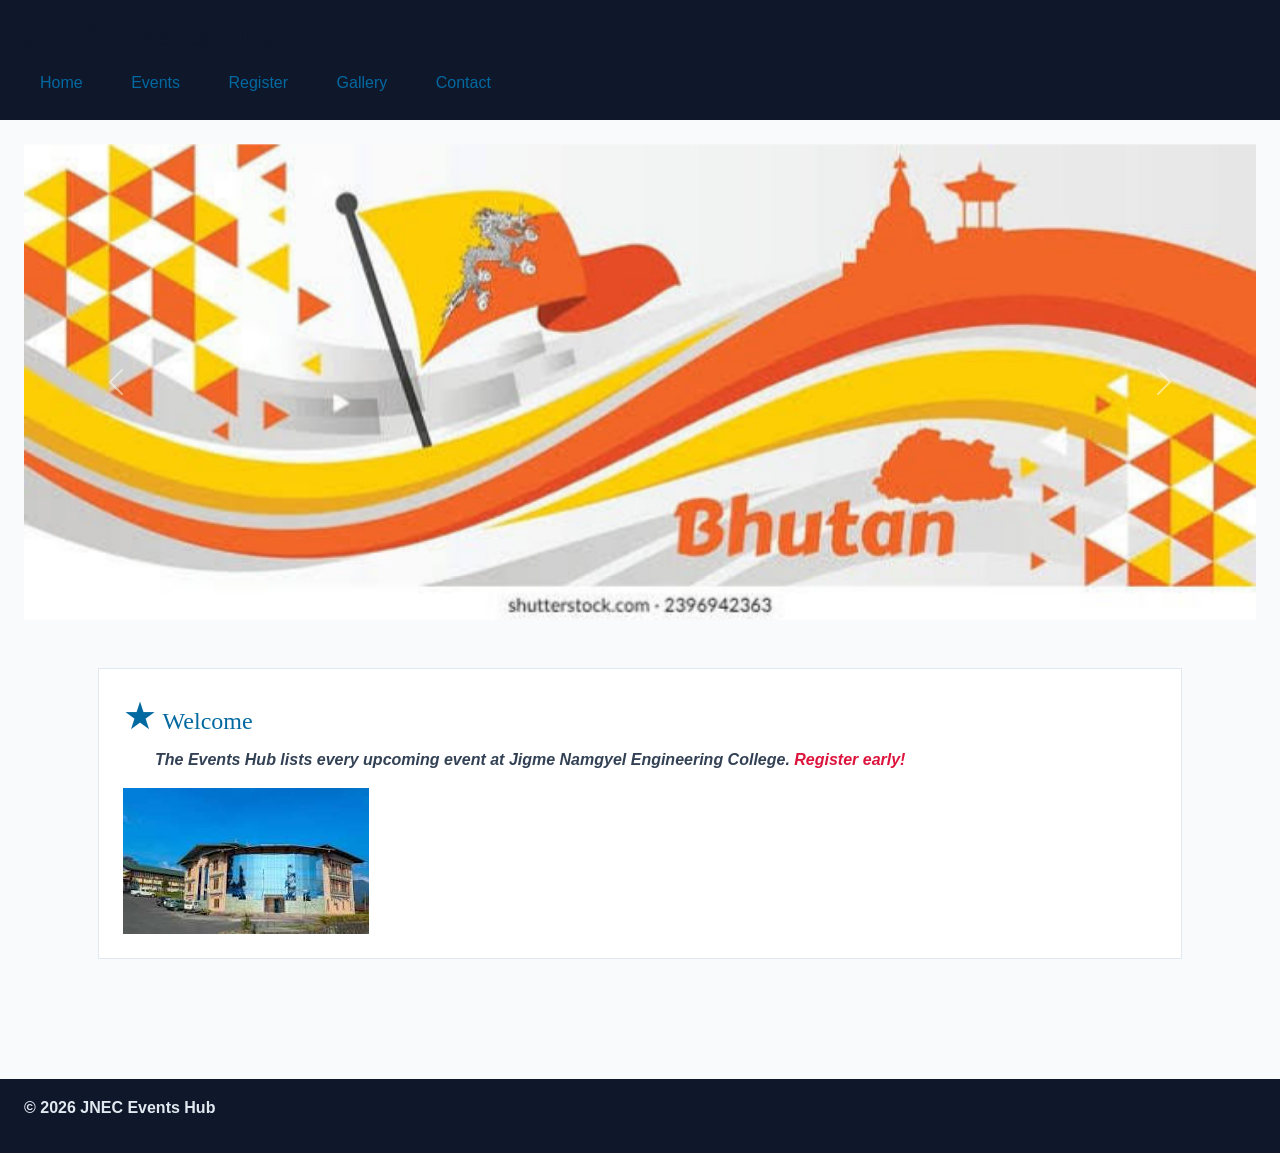
<file: index.html>
<!DOCTYPE html>
<html lang="en">
<head>
  <meta charset="UTF-8">
  <meta name="viewport" content="width=device-width, initial-scale=1.0">
  <title>JNEC Events Hub - Home</title>

  <link href="https://cdn.jsdelivr.net/npm/bootstrap@5.3.3/dist/css/bootstrap.min.css" rel="stylesheet">
  <link rel="stylesheet" href="https://cdnjs.cloudflare.com/ajax/libs/font-awesome/6.5.2/css/all.min.css">
  <link rel="stylesheet" href="css/styles.css">
</head>

<body>
  <header id="top">
    <h1>JNEC Events Hub</h1>

    <nav>
      <a href="index.html">Home</a>
      <a href="events.html">Events</a>
      <a href="register.html">Register</a>
      <a href="gallery.html">Gallery</a>
      <a href="contact.html">Contact</a>
    </nav>
  </header>

  <main>
    <div id="eventCarousel" class="carousel slide" data-bs-ride="carousel">
      <div class="carousel-inner">
        <div class="carousel-item active">
          <img src="media/banner1.jpg" class="d-block w-100" alt="Campus event banner 1">
        </div>

        <div class="carousel-item">
          <img src="media/banner2.jpg" class="d-block w-100" alt="Campus event banner 2">
        </div>
      </div>

      <button class="carousel-control-prev" type="button"
        data-bs-target="#eventCarousel" data-bs-slide="prev">
        <span class="carousel-control-prev-icon" aria-hidden="true"></span>
        <span class="visually-hidden">Previous</span>
      </button>

      <button class="carousel-control-next" type="button"
        data-bs-target="#eventCarousel" data-bs-slide="next">
        <span class="carousel-control-next-icon" aria-hidden="true"></span>
        <span class="visually-hidden">Next</span>
      </button>
    </div>

    <div class="container py-4">
      <section id="welcome" class="intro">
        <h2>Welcome</h2>

        <p>
          The <strong>Events Hub</strong> lists every upcoming event at
          <em>Jigme Namgyel Engineering College</em>.
          <span class="highlight">Register early!</span>
        </p>

        <img src="media/campus.jpg" alt="JNEC campus" class="img-fluid">
      </section>
    </div>
  </main>

  <footer>
    <p>&copy; 2026 JNEC Events Hub</p>
  </footer>

  <script src="https://cdn.jsdelivr.net/npm/bootstrap@5.3.3/dist/js/bootstrap.bundle.min.js"></script>
</body>
</html>
</file>
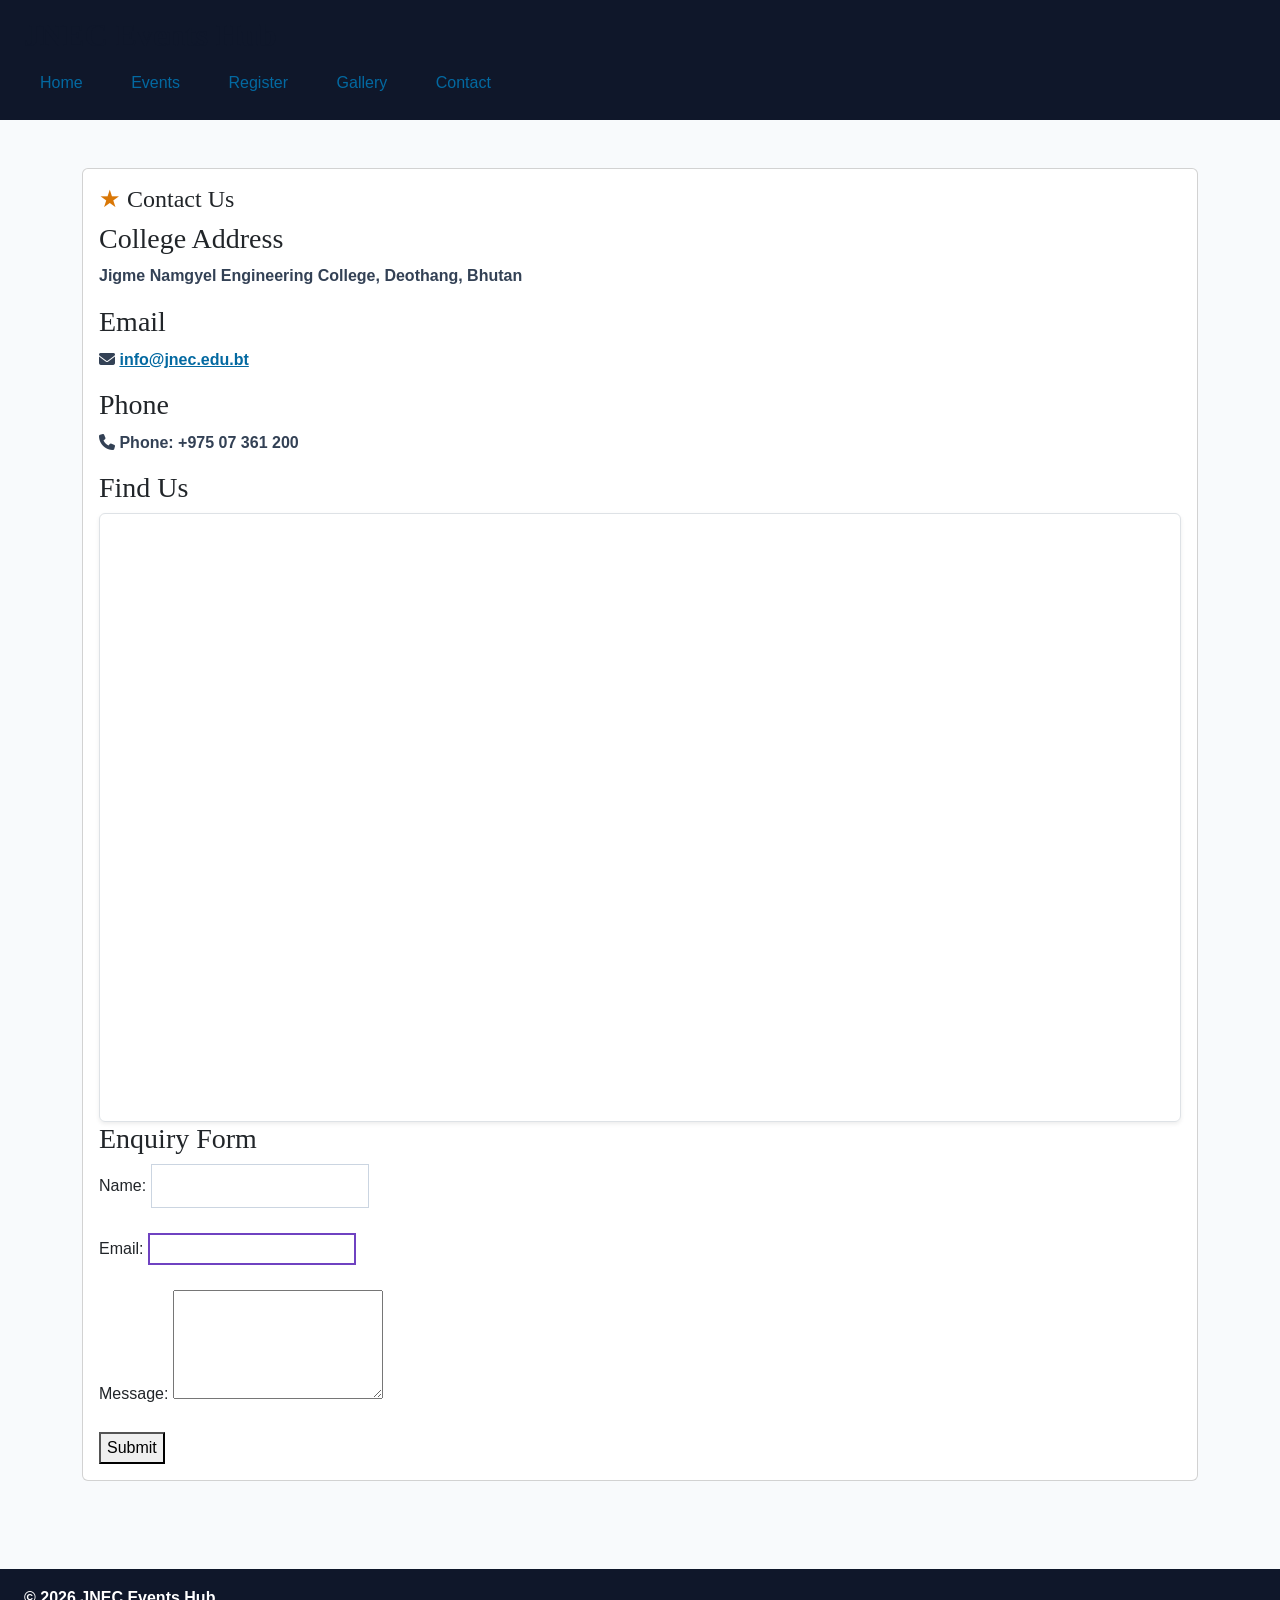
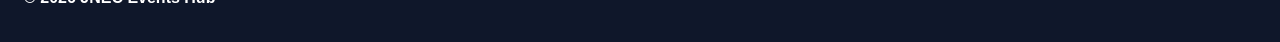
<file: contact.html>
<!DOCTYPE html>
<html lang="en">
<head>
    <meta charset="UTF-8">
    <meta name="viewport" content="width=device-width, initial-scale=1.0">
    <title>JNEC Events Hub — Contact</title>

    <link href="https://cdn.jsdelivr.net/npm/bootstrap@5.3.3/dist/css/bootstrap.min.css" rel="stylesheet">
    <link rel="stylesheet" href="https://cdnjs.cloudflare.com/ajax/libs/font-awesome/6.5.2/css/all.min.css">
    <link rel="stylesheet" href="css/styles.css">

    <style>
        footer {
            background: #0f172a;
            color: white;
        }
    </style>
</head>

<body>
    <header id="top">
        <h1>JNEC Events Hub</h1>
        <nav>
            <a href="index.html" title="Go to home page">Home</a>
            <a href="events.html">Events</a>
            <a href="register.html">Register</a>
            <a href="gallery.html">Gallery</a>
            <a href="contact.html">Contact</a>
        </nav>
    </header>

    <main>
        <div class="container py-4">
            <div class="card">
                <div class="card-body">

                    <h2 class="card-title">Contact Us</h2>

                    <h3>College Address</h3>
                    <p>Jigme Namgyel Engineering College, Deothang, Bhutan</p>

                    <h3>Email</h3>
                    <p>
                        <i class="fa-solid fa-envelope"></i>
                        <a href="mailto:info@jnec.edu.bt">info@jnec.edu.bt</a>
                    </p>

                    <h3>Phone</h3>
                    <p>
                        <i class="fa-solid fa-phone"></i>
                        Phone: +975 07 361 200
                    </p>

                    <h3>Find Us</h3>
                    <div class="ratio ratio-16x9 border rounded shadow-sm">
                        <iframe
                            src="https://www.google.com/maps"
                            title="JNEC map"
                            allowfullscreen
                            loading="lazy">
                        </iframe>
                    </div>

                    <h3>Enquiry Form</h3>
                    <form action="#" method="post">
                        <label>Name:</label>
                        <input type="text" name="name" required><br><br>

                        <label>Email:</label>
                        <input type="email" name="email" required><br><br>

                        <label>Message:</label>
                        <textarea name="message" rows="4"></textarea><br><br>

                        <button type="submit">Submit</button>
                    </form>

                </div>
            </div>
        </div>
    </main>

    <footer>
        <p>&copy; 2026 JNEC Events Hub</p>
    </footer>

    <script src="https://cdn.jsdelivr.net/npm/bootstrap@5.3.3/dist/js/bootstrap.bundle.min.js"></script>
</body>
</html>
</file>
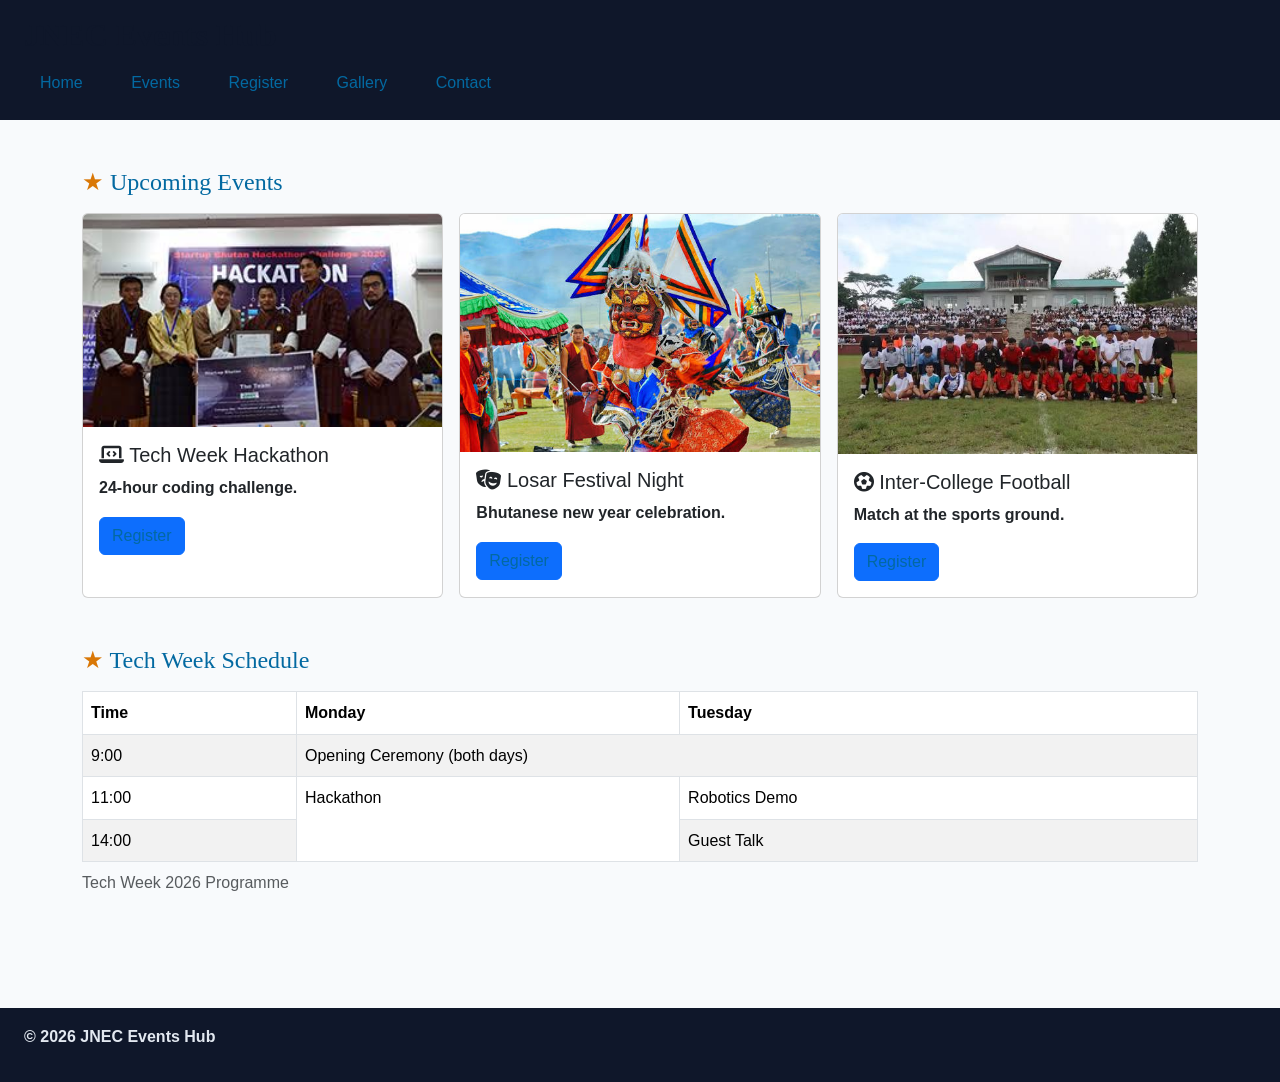
<file: events.html>
<!DOCTYPE html>
<html lang="en">

<head>
  <meta charset="UTF-8">
  <meta name="viewport" content="width=device-width, initial-scale=1.0">

  <title>JNEC Events Hub - Events</title>

  <!-- Bootstrap CSS -->
  <link href="https://cdn.jsdelivr.net/npm/bootstrap@5.3.3/dist/css/bootstrap.min.css" rel="stylesheet">

  <!-- Font Awesome -->
  <link rel="stylesheet" href="https://cdnjs.cloudflare.com/ajax/libs/font-awesome/6.5.2/css/all.min.css">

  <!-- Custom CSS -->
  <link rel="stylesheet" href="css/styles.css">
</head>

<body>

  <header id="top">
    <h1>JNEC Events Hub</h1>

    <nav>
      <a href="index.html">Home</a>
      <a href="events.html">Events</a>
      <a href="register.html">Register</a>
      <a href="gallery.html">Gallery</a>
      <a href="contact.html">Contact</a>
    </nav>
  </header>

  <main>
    <div class="container py-4">

      <h2 class="mb-3">Upcoming Events</h2>

      <div class="row g-3">

        <!-- Event 1 -->
        <div class="col-md-4">
          <div class="card event-card h-100">

            <img src="media/hackathon.jpg" class="card-img-top" alt="Hackathon">

            <div class="card-body">
              <h5 class="card-title">
                <i class="fa-solid fa-laptop-code"></i>
                Tech Week Hackathon
              </h5>

              <p class="card-text">24-hour coding challenge.</p>

              <a href="register.html" class="btn btn-primary">Register</a>
            </div>

          </div>
        </div>

        <!-- Event 2 -->
        <div class="col-md-4">
          <div class="card event-card h-100">

            <img src="media/losar.jpg" class="card-img-top" alt="Losar Festival Night">

            <div class="card-body">
              <h5 class="card-title">
                <i class="fa-solid fa-masks-theater"></i>
                Losar Festival Night
              </h5>

              <p class="card-text">Bhutanese new year celebration.</p>

              <a href="register.html" class="btn btn-primary">Register</a>
            </div>

          </div>
        </div>

        <!-- Event 3 -->
        <div class="col-md-4">
          <div class="card event-card h-100">

            <img src="media/football.jpg" class="card-img-top" alt="Inter-College Football">

            <div class="card-body">
              <h5 class="card-title">
                <i class="fa-solid fa-futbol"></i>
                Inter-College Football
              </h5>

              <p class="card-text">Match at the sports ground.</p>

              <a href="register.html" class="btn btn-primary">Register</a>
            </div>

          </div>
        </div>

      </div>

      <!-- Schedule Table -->
      <h2 class="mt-5 mb-3">Tech Week Schedule</h2>

      <table class="table table-striped table-bordered">

        <caption>Tech Week 2026 Programme</caption>

        <thead>
          <tr>
            <th>Time</th>
            <th>Monday</th>
            <th>Tuesday</th>
          </tr>
        </thead>

        <tbody>

          <tr>
            <td>9:00</td>
            <td colspan="2">Opening Ceremony (both days)</td>
          </tr>

          <tr>
            <td>11:00</td>
            <td rowspan="2">Hackathon</td>
            <td>Robotics Demo</td>
          </tr>

          <tr>
            <td>14:00</td>
            <td>Guest Talk</td>
          </tr>

        </tbody>

      </table>

    </div>
  </main>

  <footer>
    <p>&copy; 2026 JNEC Events Hub</p>
  </footer>

  <!-- Bootstrap JavaScript -->
  <script src="https://cdn.jsdelivr.net/npm/bootstrap@5.3.3/dist/js/bootstrap.bundle.min.js"></script>

</body>

</html>
</file>
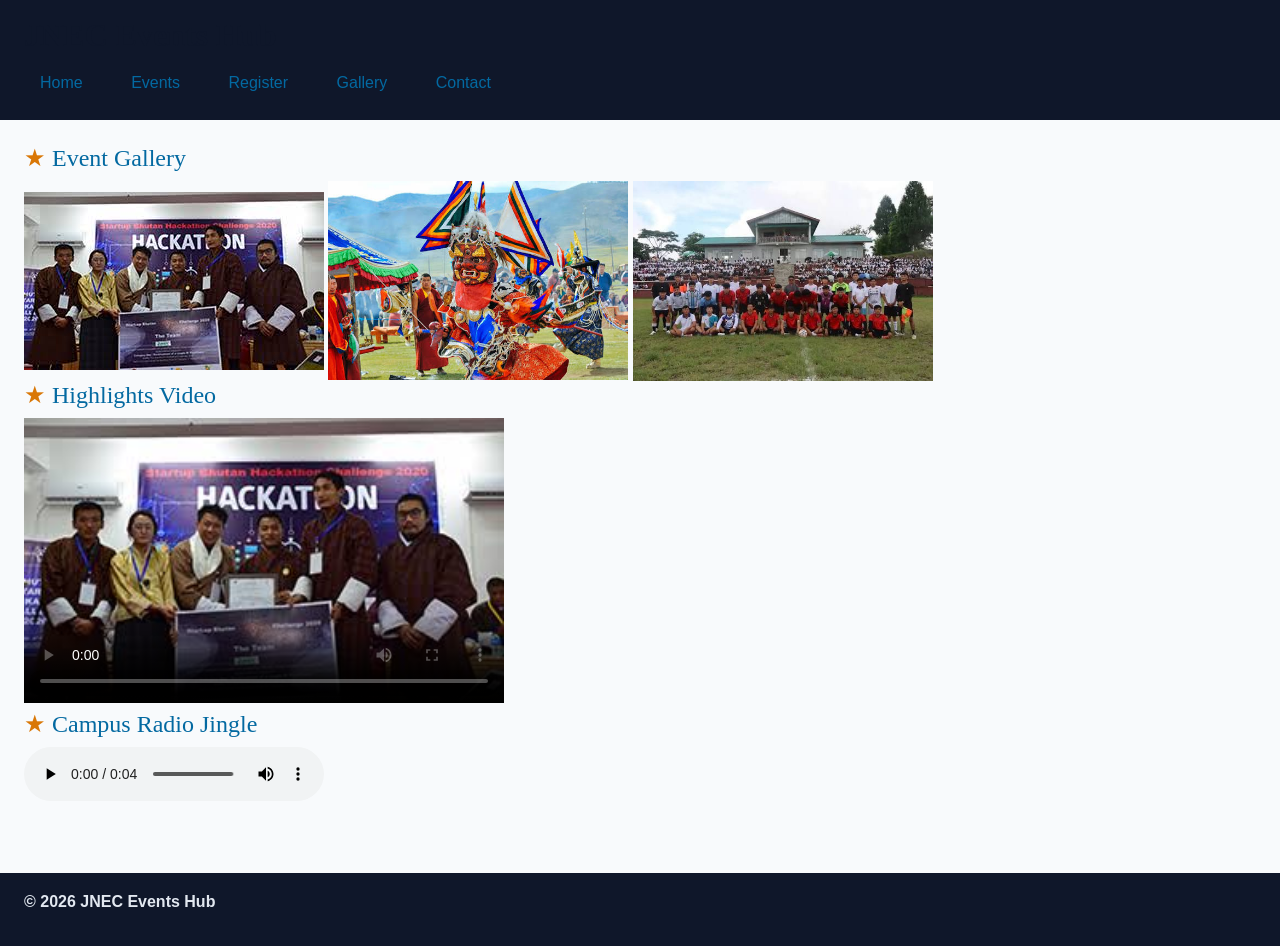
<file: gallery.html>
<!DOCTYPE html>
<html lang="en">
<head>
<meta charset="UTF-8">
<meta name="viewport" content="width=device-width, initial-scale=1.0">
<title>JNEC Events Hub — Gallery</title>
<link href="https://cdn.jsdelivr.net/npm/bootstrap@5.3.3/dist/css/bootstrap.min.css" rel="stylesheet">
<link rel="stylesheet" href="https://cdnjs.cloudflare.com/ajax/libs/font-awesome/6.5.2/css/all.min.css">
<link rel="stylesheet" href="css/styles.css">

</head>
<body>
<header id="top">
<h1>JNEC Events Hub</h1>
<nav>
<a href="index.html" title="Go to home page">Home</a>
<a href="events.html">Events</a>
<a href="register.html">Register</a>
<a href="gallery.html">Gallery</a>
<a href="contact.html">Contact</a>
</nav>
</header>
<main>
<h2>Event Gallery</h2>
<img src="media/hackathon.jpg" alt="Students at last year's hackathon" width="300">
<img src="media/losar.jpg" alt="Losar celebration" width="300">
<img src="media/football.jpg" alt="Inter-college football final" width="300">

<h2>Highlights Video</h2>
<video controls width="480" poster="media/hackathon.jpg">
<source src="media/highlights.mp4" type="video/mp4"> Sorry, your browser does not support the video element.
</video>

<h2>Campus Radio Jingle</h2>
<audio controls>
<source src="media/jingle.mp3" type="audio/mpeg"> Sorry, your browser does not support the audio element.
</audio>

</main>
<footer>
<p>&copy; 2026 JNEC Events Hub</p>
</footer>
<script src="https://cdn.jsdelivr.net/npm/bootstrap@5.3.3/dist/js/bootstrap.bundle.min.js"></script>
</body>
</html>
</file>
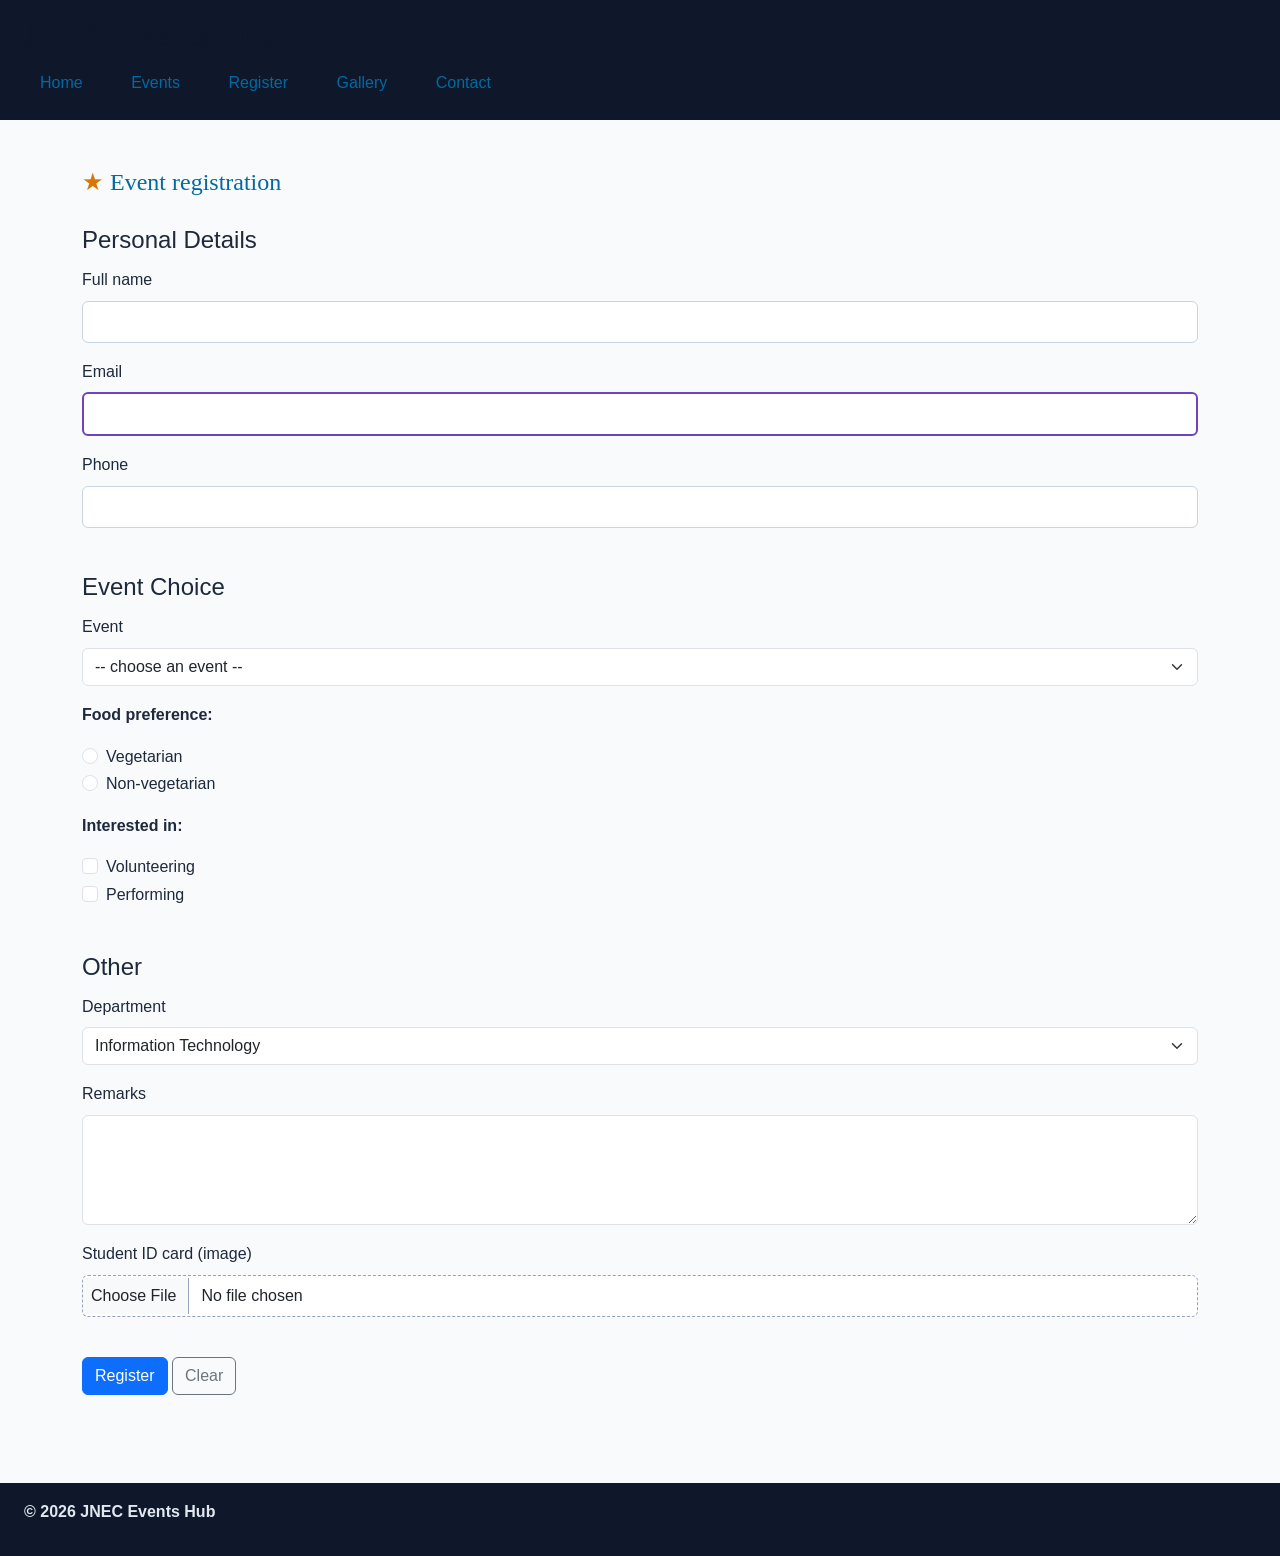
<file: register.html>
<!DOCTYPE html>
<html lang="en">
<head>
  <meta charset="UTF-8">
  <meta name="viewport" content="width=device-width, initial-scale=1.0">
  <title>JNEC Events Hub - Register</title>

  <link href="https://cdn.jsdelivr.net/npm/bootstrap@5.3.3/dist/css/bootstrap.min.css" rel="stylesheet">
  <link rel="stylesheet" href="https://cdnjs.cloudflare.com/ajax/libs/font-awesome/6.5.2/css/all.min.css">
  <link rel="stylesheet" href="css/styles.css">
</head>

<body>
  <header id="top">
    <h1>JNEC Events Hub</h1>

    <nav>
      <a href="index.html">Home</a>
      <a href="events.html">Events</a>
      <a href="register.html">Register</a>
      <a href="gallery.html">Gallery</a>
      <a href="contact.html">Contact</a>
    </nav>
  </header>

  <main>
    <div class="container py-4">
      <h2 class="mb-4">Event registration</h2>

      <form action="#" method="post" enctype="multipart/form-data" id="regForm">
        <fieldset class="mb-4">
          <legend>Personal Details</legend>

          <div class="mb-3">
            <label for="fullname" class="form-label">Full name</label>
            <input type="text" class="form-control" id="fullname" name="fullname">
          </div>

          <div class="mb-3">
            <label for="email" class="form-label">Email</label>
            <input type="text" class="form-control" id="email" name="email">
          </div>

          <div class="mb-3">
            <label for="phone" class="form-label">Phone</label>
            <input type="text" class="form-control" id="phone" name="phone">
          </div>
        </fieldset>

        <fieldset class="mb-4">
          <legend>Event Choice</legend>

          <div class="mb-3">
            <label for="event_id" class="form-label">Event</label>

            <select class="form-select" id="event_id" name="event_id">
              <option value="">-- choose an event --</option>
              <option value="1">Tech Week Hackathon</option>
              <option value="2">Losar Festival Night</option>
              <option value="3">Inter-College Football</option>
            </select>
          </div>

          <p>Food preference:</p>

          <div class="form-check">
            <input class="form-check-input" type="radio" id="veg" name="food" value="veg">
            <label class="form-check-label" for="veg">Vegetarian</label>
          </div>

          <div class="form-check mb-3">
            <input class="form-check-input" type="radio" id="nonveg" name="food" value="nonveg">
            <label class="form-check-label" for="nonveg">Non-vegetarian</label>
          </div>

          <p>Interested in:</p>

          <div class="form-check">
            <input class="form-check-input" type="checkbox" id="volunteer" name="interests" value="volunteer">
            <label class="form-check-label" for="volunteer">Volunteering</label>
          </div>

          <div class="form-check mb-3">
            <input class="form-check-input" type="checkbox" id="perform" name="interests" value="perform">
            <label class="form-check-label" for="perform">Performing</label>
          </div>
        </fieldset>

        <fieldset class="mb-4">
          <legend>Other</legend>

          <div class="mb-3">
            <label for="department" class="form-label">Department</label>

            <select class="form-select" id="department" name="department">
              <option value="it">Information Technology</option>
              <option value="civil">Civil</option>
              <option value="electrical">Electrical</option>
            </select>
          </div>

          <div class="mb-3">
            <label for="remarks" class="form-label">Remarks</label>
            <textarea class="form-control" id="remarks" name="remarks" rows="4"></textarea>
          </div>

          <div class="mb-3">
            <label for="id_card" class="form-label">Student ID card (image)</label>
            <input class="form-control" type="file" id="id_card" name="id_card">
          </div>
        </fieldset>

        <button type="submit" class="btn btn-primary">Register</button>
        <button type="reset" class="btn btn-outline-secondary">Clear</button>
      </form>
    </div>
  </main>

  <footer>
    <p>&copy; 2026 JNEC Events Hub</p>
  </footer>

  <script src="https://cdn.jsdelivr.net/npm/bootstrap@5.3.3/dist/js/bootstrap.bundle.min.js"></script>
</body>
</html>
</file>
<file: css/styles.css>
/* FILE: css/styles.css — shared by all Events Hub pages */ 
 body { 
   font-family: "Segoe UI", Arial, sans-serif; 
   margin: 0; 
   color: #1e293b; 
   background: #f8fafc; 
 } 
 header { 
   background: #0f172a; 
   color: white; 
   padding: 16px 24px; 
 } 
 nav a { 
   color: #7dd3fc; 
   margin-right: 12px; 
   text-decoration: none; 
 } 
 footer { 
   background: #0f172a; 
   color: #e2e8f0; 
   padding: 16px 24px; 
   margin-top: 40px; 
 } 
 main { 
   padding: 24px; 
 } 


 /* simple selectors */ 
 h1 { color: #0f172a; }                  /* element */ 
 .intro { background: #f8fafc; }          /* class   */ 
 #welcome { padding: 24px; }              /* id   */ 
 p.intro { font-size: 1.05rem; }           /* element.class */ 
 h1, h2, h3 { font-family: Georgia, serif; }  /* grouping */ 

 

/* combinators */ 
 nav a { text-decoration: none; }         /* descendant */ 
 main > section { margin-bottom: 24px; }  /* child   	*/ 
 h2 + p { font-style: italic; }           /* adjacent   */ 
 h2 ~ p { color: #334155; }               /* general sibling */ 



 /* pseudo-classes */ 
 nav a:hover { color: #38bdf8; } 
 input:focus { outline: 2px solid #0369a1; } 
 input:checked + label { font-weight: 700; } 
 tr:nth-child(even) { background: #f1f5f9; } 
 
 /* anchor LVHA order */ 
 a:link { color: #0369a1; } 
 a:visited { color: #7c3aed; } 
 a:hover { color: #0ea5e9; } 
 a:active { color: #b91c1c; } 




 /* pseudo-elements */ 
 p::first-line { font-weight: bold; } 
 .intro::first-letter { 
   font-size: 1.6em; 
   color: #0369a1; 
 } 
 h2::before { content: "★ "; color: #d97706; } 
 li::marker { color: #059669; } 
 ::selection { color: #7f1d1d; background: #fde68a; } 


/* attribute selectors */ 
 a[target="_blank"] { color: #d97706; } 
 input[type="file"] { border: 1px dashed #94a3b8; padding: 8px; } 
 input[type="text"] { border: 1px solid #cbd5e1; padding: 8px; } 


 body { 
   font-family: "Segoe UI", Arial, sans-serif; 
   font-size: 16px;       	/* base size */ 
 } 
 h1 { font-size: 2rem; } 
 h2 { font-size: 1.5rem; } 



 h1 { font-weight: 700; } 
 body { line-height: 1.6; } 
 .hero-title { 
   letter-spacing: 0.04em; 
   word-spacing: 0.1em; 
 } 
 em { font-style: italic; } 




 
 
.intro p { 
   text-indent: 2em; 
   text-align: justify; 
 } 
 nav a { text-decoration: none; } 
 .sold-out { 
   text-decoration: line-through; 
   text-decoration-color: #ef4444; 
   text-decoration-style: solid; 
 } 
 h2 { text-align: left; } 




 body { color: rgb(30, 41, 59); }  /* RGB */ 
 h2 { color: #0369a1; }            /* hexadecimal */ 
 .highlight { color: crimson; }    /* named */ 
 header { background-color: #0f172a; } 

/* #0369a1 = rgb(3, 105, 161) */

.intro { 
   margin: 24px 16px 32px 16px;   /* top right bottom left */ 
   padding: 20px;             /* all four sides */ 
   border: 1px solid #e2e8f0; 
   background: white; 
 } 
 section { 
   margin-bottom: 28px; 
   padding-left: 8px; 
 } 



nav a { 
   display: inline-block; 
   padding: 8px 16px; 
 } 
 .admin-only { display: none; } 
 .badge { display: inline; } 
 .event-card { display: block; } 



img { max-width: 100%; height: auto; } 
 
 @media (max-width: 600px) { 
   nav a { 
  display: block; 
  margin: 4px 0; 
   } 
   body { font-size: 15px; } 
 } 

/* Original pseudo-class rule:
   Changes the Register button colour when the mouse hovers over it */
.btn:hover {
    background-color: #4c1d95;
}

/* Original attribute selector rule:
   Styles the email input field using its name attribute */
input[name="email"] {
    border: 2px solid #6f42c1;
}
</file>
